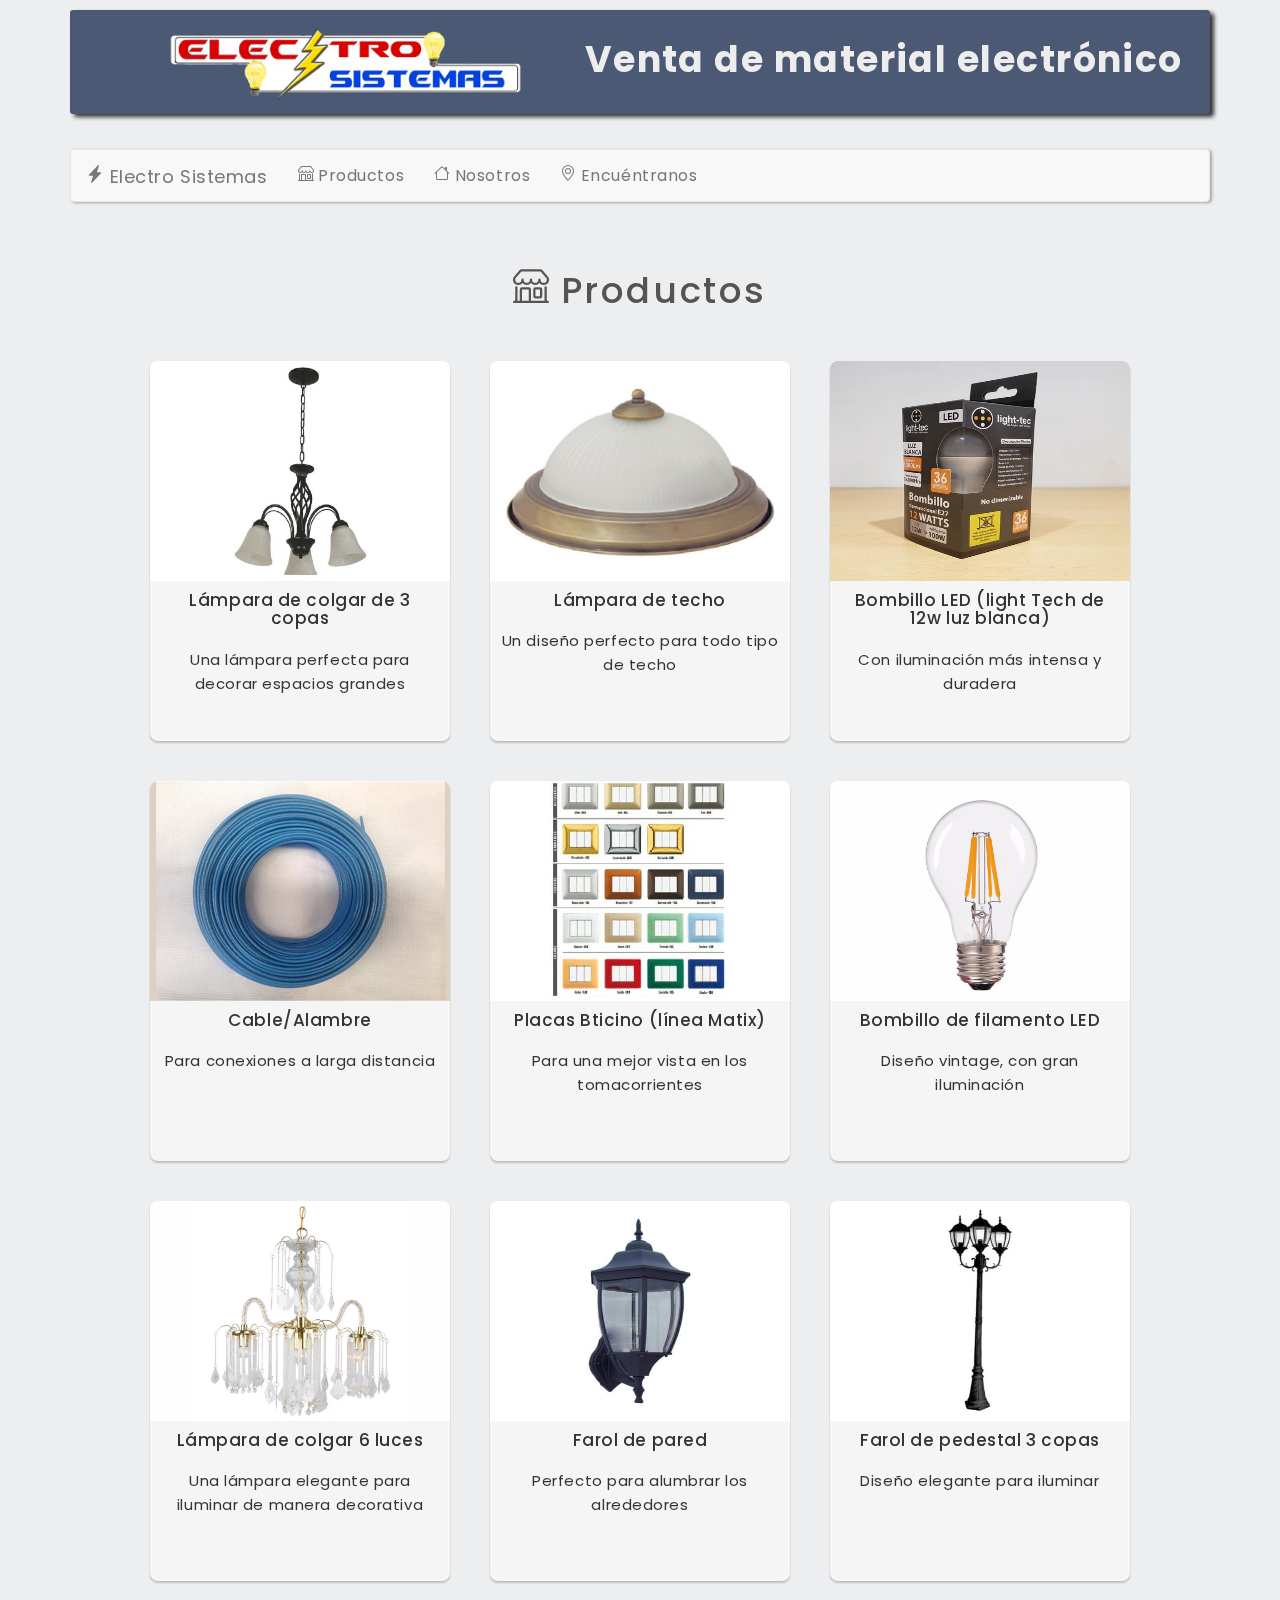
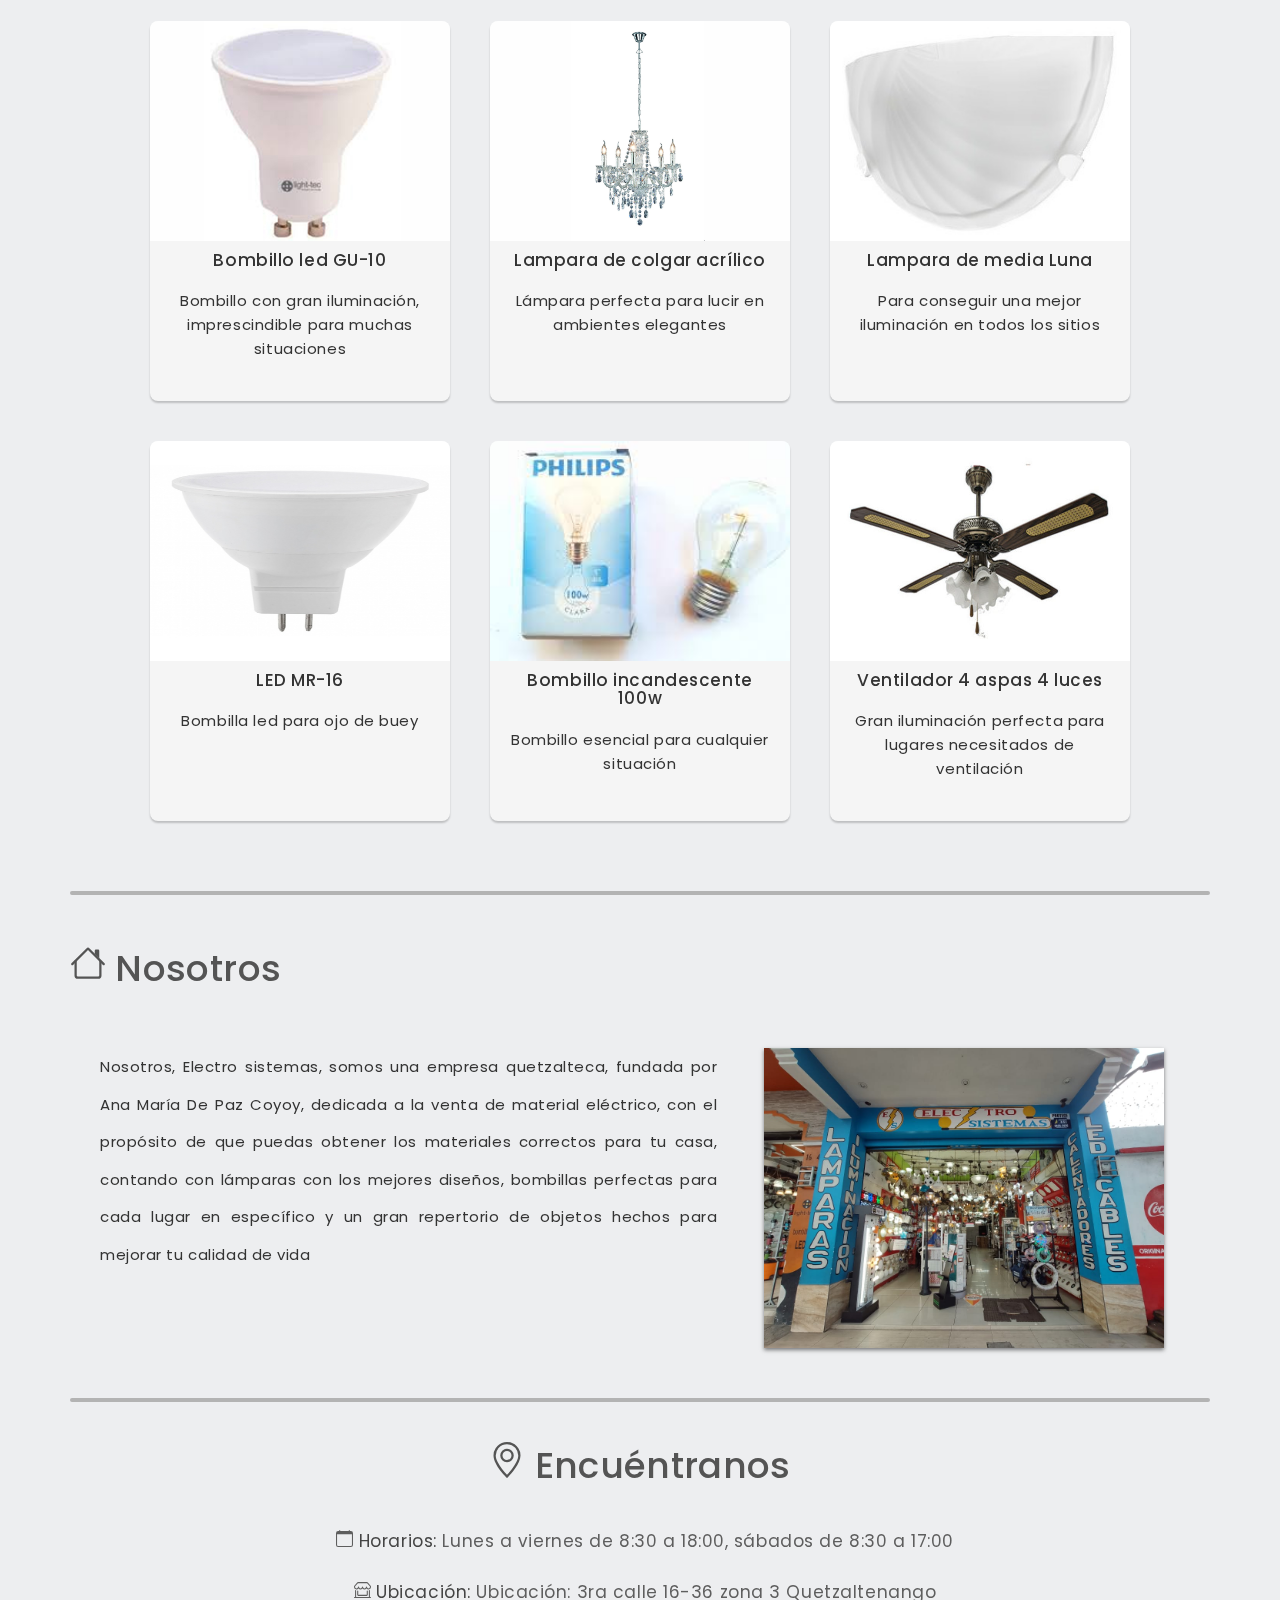
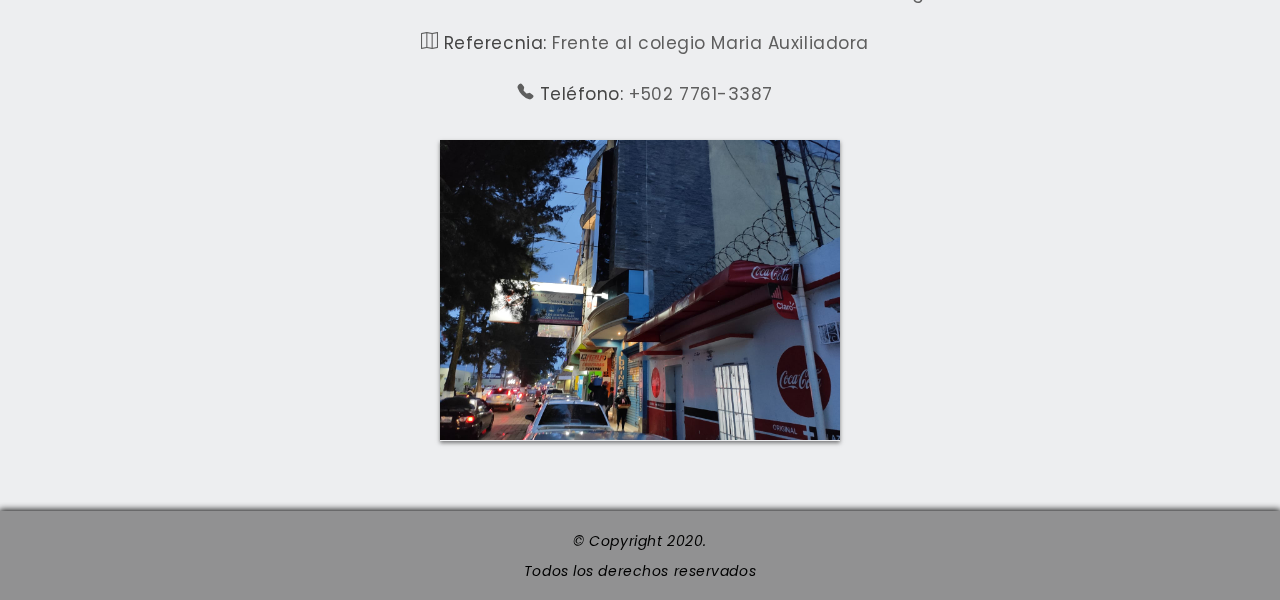
<file: index.html>
<!DOCTYPE html>
<html lang="en">
<head>
	<meta charset="UTF-8">
	<meta name="viewport" content="width=device-width, initial-scale=1.0">
	<title>Electro sistemas</title>
	<link rel="icon" href="img/r.png" sizes="16x16" type="image/png" class="title">
	<link rel="stylesheet" href="https://maxcdn.bootstrapcdn.com/bootstrap/3.3.7/css/bootstrap.min.css" integrity="sha384-BVYiiSIFeK1dGmJRAkycuHAHRg32OmUcww7on3RYdg4Va+PmSTsz/K68vbdEjh4u" crossorigin="anonymous">
	<link rel="stylesheet" href="css/styles.css">
	<link href="https://fonts.googleapis.com/css2?family=Poppins:wght@200;300;400;500;700&display=swap" rel="stylesheet">
	<link rel="stylesheet" href="https://use.fontawesome.com/releases/v5.4.1/css/all.css">
</head>
<body>
	<div class="container">
		<header class="header content">
			<div class="row align-items-center">
				<div class="col-lg-4 col-lg-offset-1 col-md-5 col-md-offset-1 col-sm-5 col-sm-offset-1 col-xs-10 col-xs-offset-1">
					<img src="img/logo.png" class="img-responsive mx-auto d-block">
				</div>
				<div class="col-lg-7 col-md-5 col-sm-5 mx-auto text-center">
					<h1>Venta de material electrónico</h1>
				</div>
			</div>
		</header>

		<nav class="navbar navbar-default" id="headElec">
			<div class="container-fluid">
				<div class="navbar-header">
					<button type="button" class="navbar-toggle collapsed" data-toggle="collapse" data-target="#navbar-1">
						<span class="sr-only">Menu</span>
						<span class="icon-bar"></span>
						<span class="icon-bar"></span>
						<span class="icon-bar"></span>
					</button>
					<a href="home.html" class="navbar-brand">
						<svg width="1em" height="1em" viewBox="0 0 16 16" class="bi bi-lightning-fill" fill="currentColor" xmlns="http://www.w3.org/2000/svg">
							<path fill-rule="evenodd" d="M11.251.068a.5.5 0 0 1 .227.58L9.677 6.5H13a.5.5 0 0 1 .364.843l-8 8.5a.5.5 0 0 1-.842-.49L6.323 9.5H3a.5.5 0 0 1-.364-.843l8-8.5a.5.5 0 0 1 .615-.09z"/>
						</svg>
						Electro Sistemas
					</a>
				</div>
				<div class="collapse navbar-collapse" id="navbar-1">
					<ul class="nav navbar-nav">
						<li id="liProductos" class=""><a href="#productos"><svg width="1em" height="1em" viewBox="0 0 16 16" class="bi bi-shop" fill="currentColor" xmlns="http://www.w3.org/2000/svg">
							<path fill-rule="evenodd" d="M2.97 1.35A1 1 0 0 1 3.73 1h8.54a1 1 0 0 1 .76.35l2.609 3.044A1.5 1.5 0 0 1 16 5.37v.255a2.375 2.375 0 0 1-4.25 1.458A2.371 2.371 0 0 1 9.875 8 2.37 2.37 0 0 1 8 7.083 2.37 2.37 0 0 1 6.125 8a2.37 2.37 0 0 1-1.875-.917A2.375 2.375 0 0 1 0 5.625V5.37a1.5 1.5 0 0 1 .361-.976l2.61-3.045zm1.78 4.275a1.375 1.375 0 0 0 2.75 0 .5.5 0 0 1 1 0 1.375 1.375 0 0 0 2.75 0 .5.5 0 0 1 1 0 1.375 1.375 0 1 0 2.75 0V5.37a.5.5 0 0 0-.12-.325L12.27 2H3.73L1.12 5.045A.5.5 0 0 0 1 5.37v.255a1.375 1.375 0 0 0 2.75 0 .5.5 0 0 1 1 0zM1.5 8.5A.5.5 0 0 1 2 9v6h1v-5a1 1 0 0 1 1-1h3a1 1 0 0 1 1 1v5h6V9a.5.5 0 0 1 1 0v6h.5a.5.5 0 0 1 0 1H.5a.5.5 0 0 1 0-1H1V9a.5.5 0 0 1 .5-.5zM4 15h3v-5H4v5zm5-5a1 1 0 0 1 1-1h2a1 1 0 0 1 1 1v3a1 1 0 0 1-1 1h-2a1 1 0 0 1-1-1v-3zm3 0h-2v3h2v-3z"/>
						</svg>  Productos</a></li>
						<!-- class="active" --><li id="liNosotros"><a href="#nosotros"><svg width="1em" height="1em" viewBox="0 0 16 16" class="bi bi-house" fill="currentColor" xmlns="http://www.w3.org/2000/svg">
							<path fill-rule="evenodd" d="M2 13.5V7h1v6.5a.5.5 0 0 0 .5.5h9a.5.5 0 0 0 .5-.5V7h1v6.5a1.5 1.5 0 0 1-1.5 1.5h-9A1.5 1.5 0 0 1 2 13.5zm11-11V6l-2-2V2.5a.5.5 0 0 1 .5-.5h1a.5.5 0 0 1 .5.5z"/>
							<path fill-rule="evenodd" d="M7.293 1.5a1 1 0 0 1 1.414 0l6.647 6.646a.5.5 0 0 1-.708.708L8 2.207 1.354 8.854a.5.5 0 1 1-.708-.708L7.293 1.5z"/>
						</svg>  Nosotros</a></li>
						<li id="liEncuentranos"><a href="#encuentranos"><svg width="1em" height="1em" viewBox="0 0 16 16" class="bi bi-geo-alt" fill="currentColor" xmlns="http://www.w3.org/2000/svg">
							<path fill-rule="evenodd" d="M12.166 8.94C12.696 7.867 13 6.862 13 6A5 5 0 0 0 3 6c0 .862.305 1.867.834 2.94.524 1.062 1.234 2.12 1.96 3.07A31.481 31.481 0 0 0 8 14.58l.208-.22a31.493 31.493 0 0 0 1.998-2.35c.726-.95 1.436-2.008 1.96-3.07zM8 16s6-5.686 6-10A6 6 0 0 0 2 6c0 4.314 6 10 6 10z"/>
							<path fill-rule="evenodd" d="M8 8a2 2 0 1 0 0-4 2 2 0 0 0 0 4zm0 1a3 3 0 1 0 0-6 3 3 0 0 0 0 6z"/>
						</svg>  Encuéntranos</a></li>
					</ul>
				</div>
			</div>
		</nav>

		<main>
			<h2 clas="h2Productos"  id="productos"><svg width="1em" height="1em" viewBox="0 0 16 16" class="bi bi-shop" fill="currentColor" xmlns="http://www.w3.org/2000/svg">
				<path fill-rule="evenodd" d="M2.97 1.35A1 1 0 0 1 3.73 1h8.54a1 1 0 0 1 .76.35l2.609 3.044A1.5 1.5 0 0 1 16 5.37v.255a2.375 2.375 0 0 1-4.25 1.458A2.371 2.371 0 0 1 9.875 8 2.37 2.37 0 0 1 8 7.083 2.37 2.37 0 0 1 6.125 8a2.37 2.37 0 0 1-1.875-.917A2.375 2.375 0 0 1 0 5.625V5.37a1.5 1.5 0 0 1 .361-.976l2.61-3.045zm1.78 4.275a1.375 1.375 0 0 0 2.75 0 .5.5 0 0 1 1 0 1.375 1.375 0 0 0 2.75 0 .5.5 0 0 1 1 0 1.375 1.375 0 1 0 2.75 0V5.37a.5.5 0 0 0-.12-.325L12.27 2H3.73L1.12 5.045A.5.5 0 0 0 1 5.37v.255a1.375 1.375 0 0 0 2.75 0 .5.5 0 0 1 1 0zM1.5 8.5A.5.5 0 0 1 2 9v6h1v-5a1 1 0 0 1 1-1h3a1 1 0 0 1 1 1v5h6V9a.5.5 0 0 1 1 0v6h.5a.5.5 0 0 1 0 1H.5a.5.5 0 0 1 0-1H1V9a.5.5 0 0 1 .5-.5zM4 15h3v-5H4v5zm5-5a1 1 0 0 1 1-1h2a1 1 0 0 1 1 1v3a1 1 0 0 1-1 1h-2a1 1 0 0 1-1-1v-3zm3 0h-2v3h2v-3z"/>
			</svg> Productos</h2>
			<div class="container-fluid productos" id="tarjetas">
				<div class="card">
					<img src="img/prod1.jpeg" alt="">
					<h4>Lámpara de colgar de 3 copas</h4>
					<p>Una lámpara perfecta para decorar espacios grandes</p>
				</div>
				<div class="card">
					<img src="img/prod2.jpeg" alt="">
					<h4>Lámpara de techo</h4>
					<p>Un diseño perfecto para todo tipo de techo</p>
				</div>
				<div class="card">
					<img src="img/prod3.jpeg" alt="">
					<h4>Bombillo LED (light Tech de 12w luz blanca)</h4>
					<p>Con iluminación más intensa y duradera</p>
				</div>
				<div class="card">
					<img src="img/prod4.jpeg" alt="">
					<h4>Cable/Alambre</h4>
					<p>Para conexiones a larga distancia</p>
				</div>
				<div class="card">
					<img src="img/prod5.jpeg" alt="">
					<h4>Placas Bticino (línea Matix)</h4>
					<p>Para una mejor vista en los tomacorrientes</p>
				</div>
				<div class="card">
					<img src="img/prod6.jpeg" alt="">
					<h4>Bombillo de filamento LED</h4>
					<p>Diseño vintage, con gran iluminación</p>
				</div>
				<div class="card">
					<img src="img/prod7.jpeg" alt="">
					<h4>Lámpara de colgar 6 luces</h4>
					<p>Una lámpara elegante para iluminar de manera decorativa</p>
				</div>
				<div class="card">
					<img src="img/prod8.jpeg" alt="">
					<h4>Farol de pared</h4>
					<p>Perfecto para alumbrar los alrededores</p>
				</div>
				<div class="card">
					<img src="img/prod9.jpeg" alt="">
					<h4>Farol de pedestal 3 copas</h4>
					<p>Diseño elegante para iluminar</p>
				</div>
				<div class="card">
					<img src="img/prod10.jpeg" alt="">
					<h4>Bombillo led GU-10</h4>
					<p>Bombillo con gran iluminación, imprescindible para muchas situaciones</p>
				</div>
				<div class="card">
					<img src="img/prod11.jpeg" alt="">
					<h4>Lampara de colgar acrílico</h4>
					<p>Lámpara perfecta para lucir en ambientes elegantes</p>
				</div>
				<div class="card">
					<img src="img/prod12.jpeg" alt="">
					<h4>Lampara de media Luna</h4>
					<p>Para conseguir una mejor iluminación en todos los sitios</p>
				</div>
				<div class="card">
					<img src="img/prod13.jpeg" alt="">
					<h4>LED MR-16</h4>
					<p>Bombilla led para ojo de buey</p>
				</div>
				<div class="card">
					<img src="img/prod14.jpeg" alt="">
					<h4>Bombillo incandescente 100w</h4>
					<p>Bombillo esencial para cualquier situación</p>
				</div>
				<div class="card">
					<img src="img/prod15.jpeg" alt="">
					<h4>Ventilador 4 aspas 4 luces</h4>
					<p>Gran iluminación perfecta para lugares necesitados de ventilación</p>
				</div>
			</div>
			<div class="borde">
			</div>
		</main>

		<article class="nosostros">
			<div class="row">
				<div class="col-md-12 col-xs-10">
					<h2 class="h1Nosotros"  id="nosotros"><svg width="1em" height="1em" viewBox="0 0 16 16" class="bi bi-house" fill="currentColor" xmlns="http://www.w3.org/2000/svg">
						<path fill-rule="evenodd" d="M2 13.5V7h1v6.5a.5.5 0 0 0 .5.5h9a.5.5 0 0 0 .5-.5V7h1v6.5a1.5 1.5 0 0 1-1.5 1.5h-9A1.5 1.5 0 0 1 2 13.5zm11-11V6l-2-2V2.5a.5.5 0 0 1 .5-.5h1a.5.5 0 0 1 .5.5z"/>
						<path fill-rule="evenodd" d="M7.293 1.5a1 1 0 0 1 1.414 0l6.647 6.646a.5.5 0 0 1-.708.708L8 2.207 1.354 8.854a.5.5 0 1 1-.708-.708L7.293 1.5z"/>
					</svg> Nosotros</h2>
				</div>
			</div>
			<div class="row contenidoProductos">
				<div class="col-md-7 text-justify">
					<p>Nosotros, Electro sistemas, somos una empresa quetzalteca, fundada por Ana María De Paz Coyoy, dedicada a la venta de material eléctrico, con el propósito de que puedas obtener los materiales correctos para tu casa, contando con lámparas con los mejores diseños, bombillas perfectas para cada lugar en específico y un gran repertorio de objetos hechos para mejorar tu calidad de vida</p>
				</div>
				<div class="col-md-5 col-md-offset-0">
					<div class="image-slider">	
						<div class="slider">
							<figure>
								<img src="img/nos1.jpeg" alt="" >
								<img src="img/nos2.jpeg" alt="" >
								<img src="img/nos3.jpeg" alt="" >
								<img src="img/nos1.jpeg" alt="" >
							</figure>
						</div>
					</div>
				</div>
			</div>
			<div class="borde">
			</div>
		</article>

		<article class="encuentranos">
			<div class="row">
				<div class="col-md-12">
					<h2 class="h2encuentranos"  id="encuentranos"><svg width="1em" height="1em" viewBox="0 0 16 16" class="bi bi-geo-alt" fill="currentColor" xmlns="http://www.w3.org/2000/svg">
						<path fill-rule="evenodd" d="M12.166 8.94C12.696 7.867 13 6.862 13 6A5 5 0 0 0 3 6c0 .862.305 1.867.834 2.94.524 1.062 1.234 2.12 1.96 3.07A31.481 31.481 0 0 0 8 14.58l.208-.22a31.493 31.493 0 0 0 1.998-2.35c.726-.95 1.436-2.008 1.96-3.07zM8 16s6-5.686 6-10A6 6 0 0 0 2 6c0 4.314 6 10 6 10z"/>
						<path fill-rule="evenodd" d="M8 8a2 2 0 1 0 0-4 2 2 0 0 0 0 4zm0 1a3 3 0 1 0 0-6 3 3 0 0 0 0 6z"/>
					</svg> Encuéntranos</h2>
				</div>
			</div>
			<div class="row">	
				<div class="">
					<ul clasS="leftList">
						<li><svg width="1em" height="1em" viewBox="0 0 16 16" class="bi bi-calendar" fill="currentColor" xmlns="http://www.w3.org/2000/svg">
							<path fill-rule="evenodd" d="M3.5 0a.5.5 0 0 1 .5.5V1h8V.5a.5.5 0 0 1 1 0V1h1a2 2 0 0 1 2 2v11a2 2 0 0 1-2 2H2a2 2 0 0 1-2-2V3a2 2 0 0 1 2-2h1V.5a.5.5 0 0 1 .5-.5zM1 4v10a1 1 0 0 0 1 1h12a1 1 0 0 0 1-1V4H1z"/>
						</svg>  <a>Horarios:	</a>Lunes a viernes de 8:30 a 18:00, sábados de 8:30 a 17:00</li>
						<li><svg width="1em" height="1em" viewBox="0 0 16 16" class="bi bi-shop-window" fill="currentColor" xmlns="http://www.w3.org/2000/svg">
							<path fill-rule="evenodd" d="M2.97 1.35A1 1 0 0 1 3.73 1h8.54a1 1 0 0 1 .76.35l2.609 3.044A1.5 1.5 0 0 1 16 5.37v.255a2.375 2.375 0 0 1-4.25 1.458A2.371 2.371 0 0 1 9.875 8 2.37 2.37 0 0 1 8 7.083 2.37 2.37 0 0 1 6.125 8a2.37 2.37 0 0 1-1.875-.917A2.375 2.375 0 0 1 0 5.625V5.37a1.5 1.5 0 0 1 .361-.976l2.61-3.045zm1.78 4.275a1.375 1.375 0 0 0 2.75 0 .5.5 0 0 1 1 0 1.375 1.375 0 0 0 2.75 0 .5.5 0 0 1 1 0 1.375 1.375 0 1 0 2.75 0V5.37a.5.5 0 0 0-.12-.325L12.27 2H3.73L1.12 5.045A.5.5 0 0 0 1 5.37v.255a1.375 1.375 0 0 0 2.75 0 .5.5 0 0 1 1 0zM1.5 8.5A.5.5 0 0 1 2 9v6h12V9a.5.5 0 0 1 1 0v6h.5a.5.5 0 0 1 0 1H.5a.5.5 0 0 1 0-1H1V9a.5.5 0 0 1 .5-.5zm2 .5a.5.5 0 0 1 .5.5V13h8V9.5a.5.5 0 0 1 1 0V13a1 1 0 0 1-1 1H4a1 1 0 0 1-1-1V9.5a.5.5 0 0 1 .5-.5z"/>
						</svg>  <a>Ubicación:	</a>Ubicación: 3ra calle 16-36 zona 3 Quetzaltenango</li>
						<li><svg width="1em" height="1em" viewBox="0 0 16 16" class="bi bi-map" fill="currentColor" xmlns="http://www.w3.org/2000/svg">
							<path fill-rule="evenodd" d="M15.817.113A.5.5 0 0 1 16 .5v14a.5.5 0 0 1-.402.49l-5 1a.502.502 0 0 1-.196 0L5.5 15.01l-4.902.98A.5.5 0 0 1 0 15.5v-14a.5.5 0 0 1 .402-.49l5-1a.5.5 0 0 1 .196 0L10.5.99l4.902-.98a.5.5 0 0 1 .415.103zM10 1.91l-4-.8v12.98l4 .8V1.91zm1 12.98l4-.8V1.11l-4 .8v12.98zm-6-.8V1.11l-4 .8v12.98l4-.8z"/>
						</svg>  <a>Referecnia:	</a>Frente al colegio Maria Auxiliadora</li>
						<li><svg width="1em" height="1em" viewBox="0 0 16 16" class="bi bi-telephone-fill" fill="currentColor" xmlns="http://www.w3.org/2000/svg">
							<path fill-rule="evenodd" d="M2.267.98a1.636 1.636 0 0 1 2.448.152l1.681 2.162c.309.396.418.913.296 1.4l-.513 2.053a.636.636 0 0 0 .167.604L8.65 9.654a.636.636 0 0 0 .604.167l2.052-.513a1.636 1.636 0 0 1 1.401.296l2.162 1.681c.777.604.849 1.753.153 2.448l-.97.97c-.693.693-1.73.998-2.697.658a17.47 17.47 0 0 1-6.571-4.144A17.47 17.47 0 0 1 .639 4.646c-.34-.967-.035-2.004.658-2.698l.97-.969z"/>
						</svg><a>  Teléfono:	</a>+502 7761-3387</li>
					</ul>
				</div>
			</div>
			<div class="image-slider">	
				<div class="slider2">
					<figure>
						<img src="img/ubi1.jpeg" alt="">
						<img src="img/ubi2.jpeg" alt="">
						<img src="img/ubi3.jpeg" alt="">
						<img src="img/ubi4.png" alt="">
						<img src="img/ubi1.jpeg" alt="">
					</figure>
				</div>
			</div>
		</article>

	</div>
	<div class="go-top-container">
		<div class="go-top-button">
			<i class="fas fa-chevron-up"></i>
		</div>
	</div>
	<footer class="container-fluid">
		<div class="row">
			<div class="col-md-12">
				<p><i>© Copyright 2020.</i></p>
				<p><i>Todos los derechos reservados</i></p>
			</div>
		</div>
	</footer>
	<script src="https://ajax.googleapis.com/ajax/libs/jquery/3.5.1/jquery.min.js"></script>
	<script src="https://maxcdn.bootstrapcdn.com/bootstrap/3.3.7/js/bootstrap.min.js" integrity="sha384-Tc5IQib027qvyjSMfHjOMaLkfuWVxZxUPnCJA7l2mCWNIpG9mGCD8wGNIcPD7Txa" crossorigin="anonymous"></script>
	<script type="text/javascript" src="js/script.js"></script>
</body>
</html>
</file>
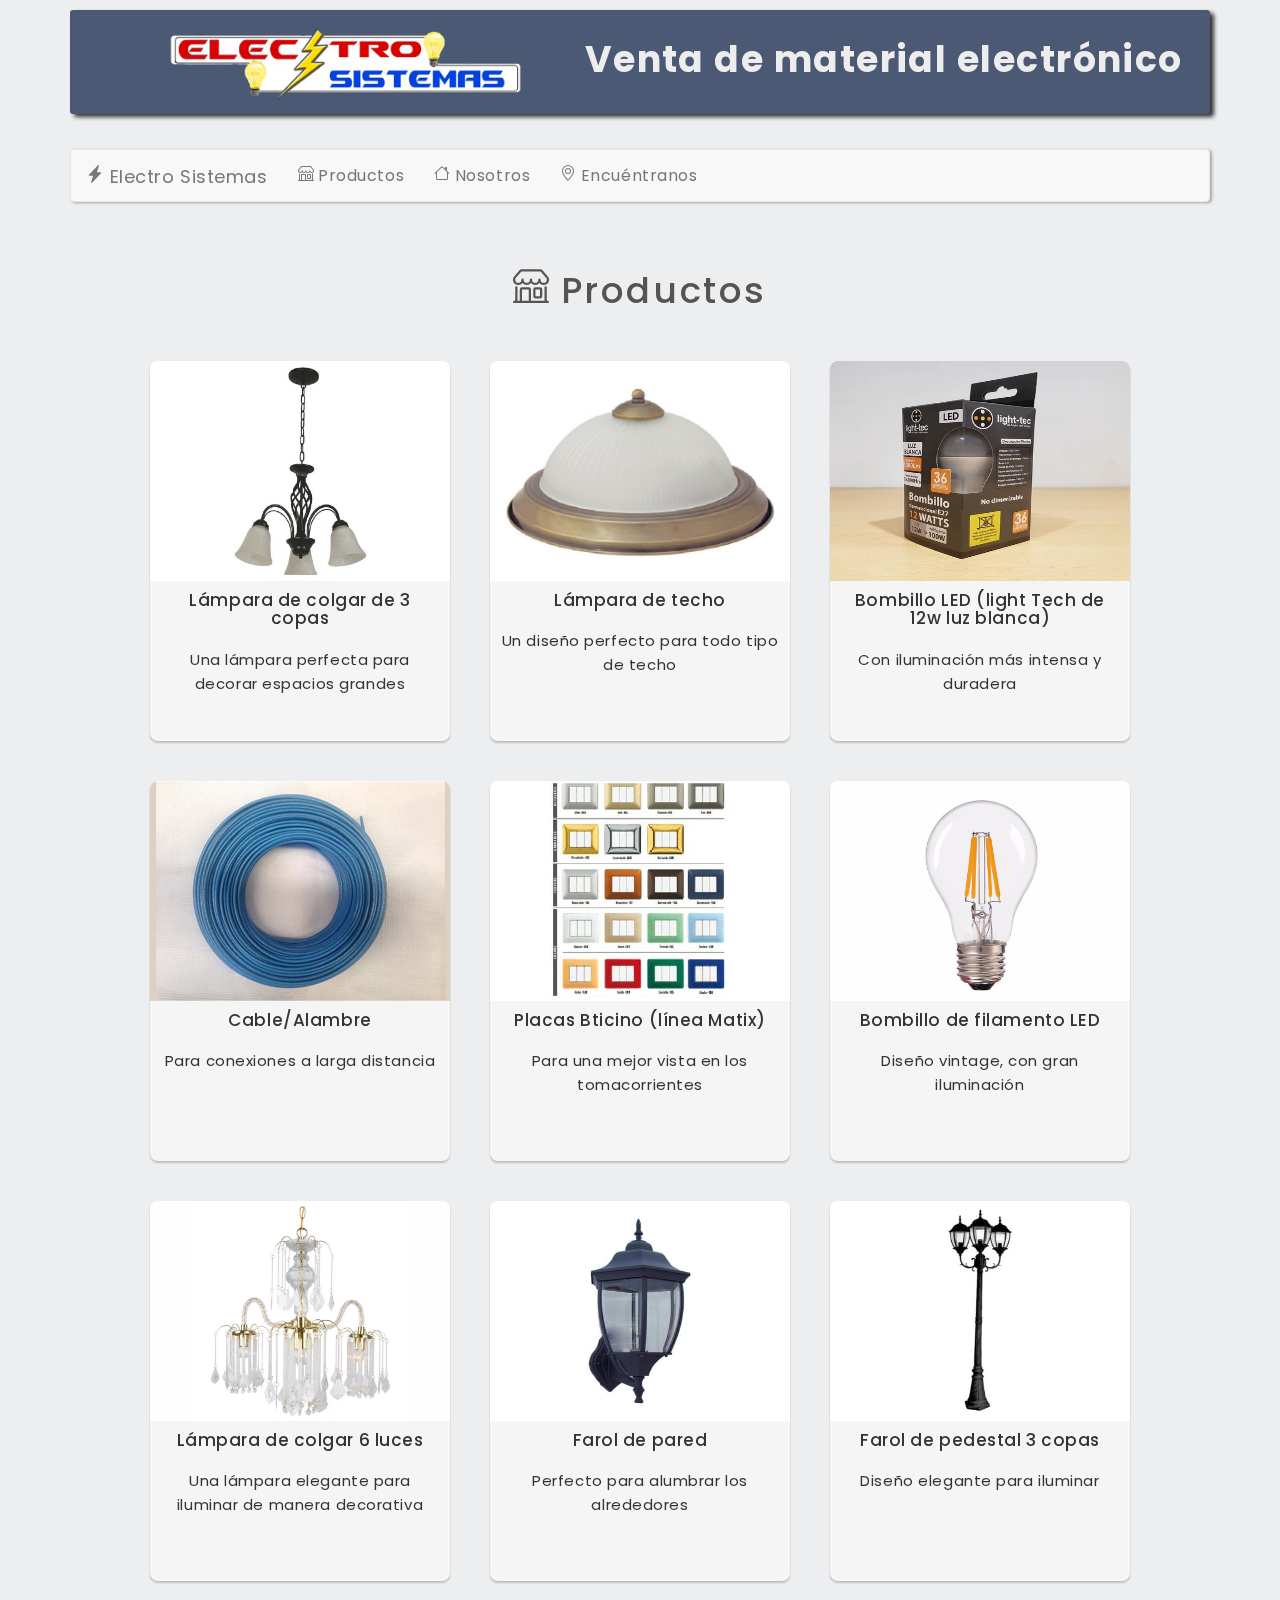
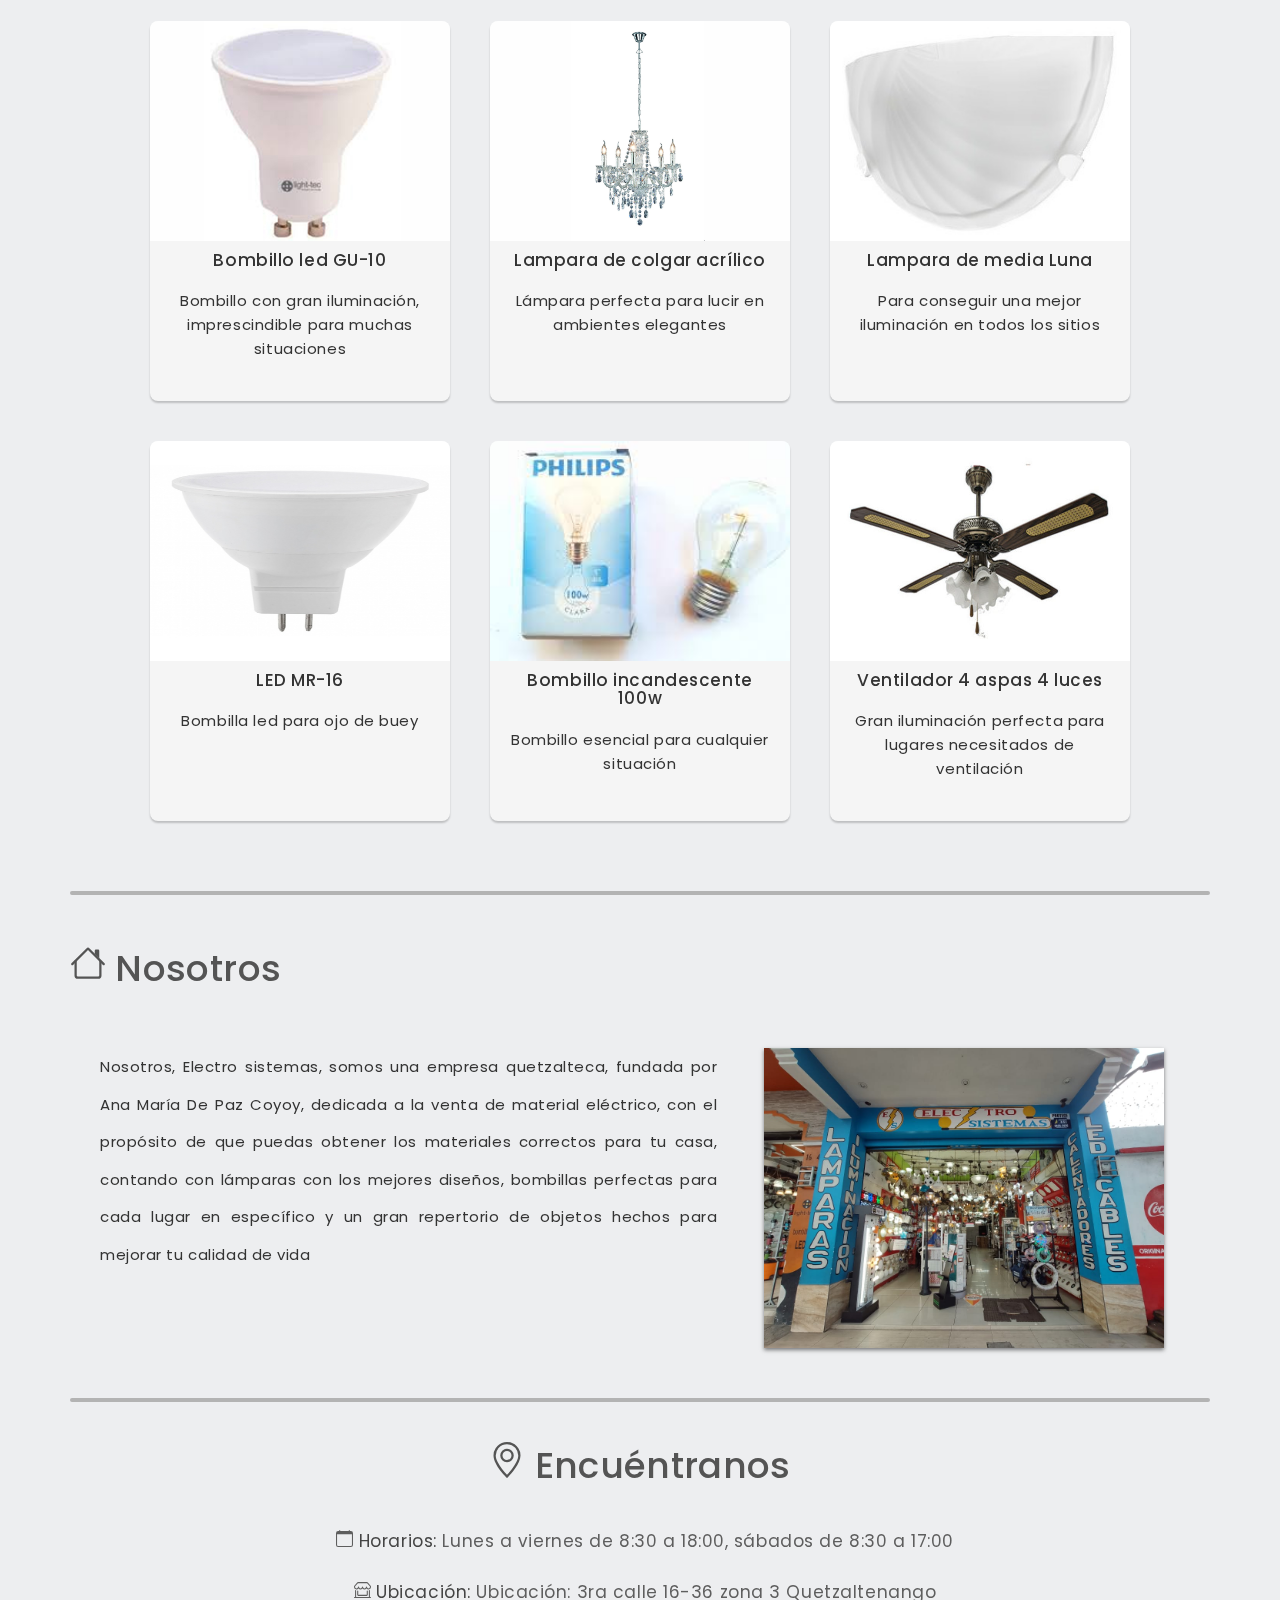
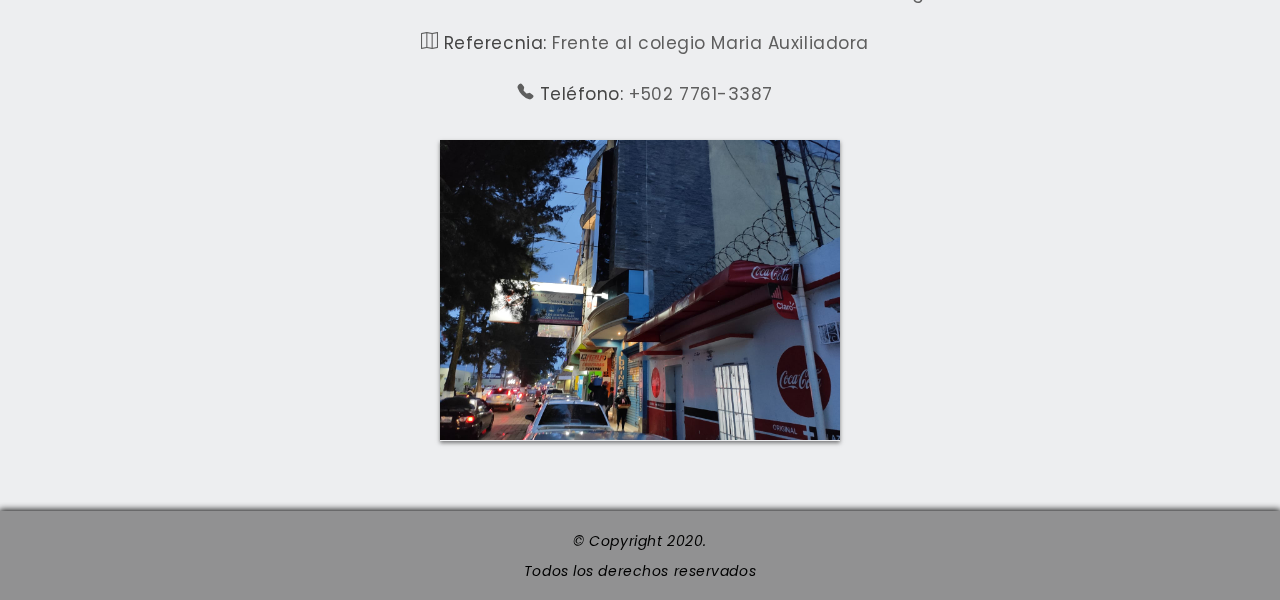
<file: home.html>
<!DOCTYPE html>
<html lang="en">
<head>
	<meta charset="UTF-8">
	<meta name="viewport" content="width=device-width, initial-scale=1.0">
	<title>Electro sistemas</title>
	<link rel="icon" href="img/r.png" sizes="16x16" type="image/png" class="title">
	<link rel="stylesheet" href="https://maxcdn.bootstrapcdn.com/bootstrap/3.3.7/css/bootstrap.min.css" integrity="sha384-BVYiiSIFeK1dGmJRAkycuHAHRg32OmUcww7on3RYdg4Va+PmSTsz/K68vbdEjh4u" crossorigin="anonymous">
	<link rel="stylesheet" href="css/styles.css">
	<link href="https://fonts.googleapis.com/css2?family=Poppins:wght@200;300;400;500;700&display=swap" rel="stylesheet">
	<link rel="stylesheet" href="https://use.fontawesome.com/releases/v5.4.1/css/all.css">
</head>
<body>
	<div class="container">
		<header class="header content">
			<div class="row align-items-center">
				<div class="col-lg-4 col-lg-offset-1 col-md-5 col-md-offset-1 col-sm-5 col-sm-offset-1 col-xs-10 col-xs-offset-1">
					<img src="img/logo.png" class="img-responsive mx-auto d-block">
				</div>
				<div class="col-lg-7 col-md-5 col-sm-5 mx-auto text-center">
					<h1>Venta de material electrónico</h1>
				</div>
			</div>
		</header>

		<nav class="navbar navbar-default" id="headElec">
			<div class="container-fluid">
				<div class="navbar-header">
					<button type="button" class="navbar-toggle collapsed" data-toggle="collapse" data-target="#navbar-1">
						<span class="sr-only">Menu</span>
						<span class="icon-bar"></span>
						<span class="icon-bar"></span>
						<span class="icon-bar"></span>
					</button>
					<a href="home.html" class="navbar-brand">
						<svg width="1em" height="1em" viewBox="0 0 16 16" class="bi bi-lightning-fill" fill="currentColor" xmlns="http://www.w3.org/2000/svg">
							<path fill-rule="evenodd" d="M11.251.068a.5.5 0 0 1 .227.58L9.677 6.5H13a.5.5 0 0 1 .364.843l-8 8.5a.5.5 0 0 1-.842-.49L6.323 9.5H3a.5.5 0 0 1-.364-.843l8-8.5a.5.5 0 0 1 .615-.09z"/>
						</svg>
						Electro Sistemas
					</a>
				</div>
				<div class="collapse navbar-collapse" id="navbar-1">
					<ul class="nav navbar-nav">
						<li id="liProductos" class=""><a href="#productos"><svg width="1em" height="1em" viewBox="0 0 16 16" class="bi bi-shop" fill="currentColor" xmlns="http://www.w3.org/2000/svg">
							<path fill-rule="evenodd" d="M2.97 1.35A1 1 0 0 1 3.73 1h8.54a1 1 0 0 1 .76.35l2.609 3.044A1.5 1.5 0 0 1 16 5.37v.255a2.375 2.375 0 0 1-4.25 1.458A2.371 2.371 0 0 1 9.875 8 2.37 2.37 0 0 1 8 7.083 2.37 2.37 0 0 1 6.125 8a2.37 2.37 0 0 1-1.875-.917A2.375 2.375 0 0 1 0 5.625V5.37a1.5 1.5 0 0 1 .361-.976l2.61-3.045zm1.78 4.275a1.375 1.375 0 0 0 2.75 0 .5.5 0 0 1 1 0 1.375 1.375 0 0 0 2.75 0 .5.5 0 0 1 1 0 1.375 1.375 0 1 0 2.75 0V5.37a.5.5 0 0 0-.12-.325L12.27 2H3.73L1.12 5.045A.5.5 0 0 0 1 5.37v.255a1.375 1.375 0 0 0 2.75 0 .5.5 0 0 1 1 0zM1.5 8.5A.5.5 0 0 1 2 9v6h1v-5a1 1 0 0 1 1-1h3a1 1 0 0 1 1 1v5h6V9a.5.5 0 0 1 1 0v6h.5a.5.5 0 0 1 0 1H.5a.5.5 0 0 1 0-1H1V9a.5.5 0 0 1 .5-.5zM4 15h3v-5H4v5zm5-5a1 1 0 0 1 1-1h2a1 1 0 0 1 1 1v3a1 1 0 0 1-1 1h-2a1 1 0 0 1-1-1v-3zm3 0h-2v3h2v-3z"/>
						</svg>  Productos</a></li>
						<!-- class="active" --><li id="liNosotros"><a href="#nosotros"><svg width="1em" height="1em" viewBox="0 0 16 16" class="bi bi-house" fill="currentColor" xmlns="http://www.w3.org/2000/svg">
							<path fill-rule="evenodd" d="M2 13.5V7h1v6.5a.5.5 0 0 0 .5.5h9a.5.5 0 0 0 .5-.5V7h1v6.5a1.5 1.5 0 0 1-1.5 1.5h-9A1.5 1.5 0 0 1 2 13.5zm11-11V6l-2-2V2.5a.5.5 0 0 1 .5-.5h1a.5.5 0 0 1 .5.5z"/>
							<path fill-rule="evenodd" d="M7.293 1.5a1 1 0 0 1 1.414 0l6.647 6.646a.5.5 0 0 1-.708.708L8 2.207 1.354 8.854a.5.5 0 1 1-.708-.708L7.293 1.5z"/>
						</svg>  Nosotros</a></li>
						<li id="liEncuentranos"><a href="#encuentranos"><svg width="1em" height="1em" viewBox="0 0 16 16" class="bi bi-geo-alt" fill="currentColor" xmlns="http://www.w3.org/2000/svg">
							<path fill-rule="evenodd" d="M12.166 8.94C12.696 7.867 13 6.862 13 6A5 5 0 0 0 3 6c0 .862.305 1.867.834 2.94.524 1.062 1.234 2.12 1.96 3.07A31.481 31.481 0 0 0 8 14.58l.208-.22a31.493 31.493 0 0 0 1.998-2.35c.726-.95 1.436-2.008 1.96-3.07zM8 16s6-5.686 6-10A6 6 0 0 0 2 6c0 4.314 6 10 6 10z"/>
							<path fill-rule="evenodd" d="M8 8a2 2 0 1 0 0-4 2 2 0 0 0 0 4zm0 1a3 3 0 1 0 0-6 3 3 0 0 0 0 6z"/>
						</svg>  Encuéntranos</a></li>
					</ul>
				</div>
			</div>
		</nav>

		<main>
			<h2 clas="h2Productos"  id="productos"><svg width="1em" height="1em" viewBox="0 0 16 16" class="bi bi-shop" fill="currentColor" xmlns="http://www.w3.org/2000/svg">
				<path fill-rule="evenodd" d="M2.97 1.35A1 1 0 0 1 3.73 1h8.54a1 1 0 0 1 .76.35l2.609 3.044A1.5 1.5 0 0 1 16 5.37v.255a2.375 2.375 0 0 1-4.25 1.458A2.371 2.371 0 0 1 9.875 8 2.37 2.37 0 0 1 8 7.083 2.37 2.37 0 0 1 6.125 8a2.37 2.37 0 0 1-1.875-.917A2.375 2.375 0 0 1 0 5.625V5.37a1.5 1.5 0 0 1 .361-.976l2.61-3.045zm1.78 4.275a1.375 1.375 0 0 0 2.75 0 .5.5 0 0 1 1 0 1.375 1.375 0 0 0 2.75 0 .5.5 0 0 1 1 0 1.375 1.375 0 1 0 2.75 0V5.37a.5.5 0 0 0-.12-.325L12.27 2H3.73L1.12 5.045A.5.5 0 0 0 1 5.37v.255a1.375 1.375 0 0 0 2.75 0 .5.5 0 0 1 1 0zM1.5 8.5A.5.5 0 0 1 2 9v6h1v-5a1 1 0 0 1 1-1h3a1 1 0 0 1 1 1v5h6V9a.5.5 0 0 1 1 0v6h.5a.5.5 0 0 1 0 1H.5a.5.5 0 0 1 0-1H1V9a.5.5 0 0 1 .5-.5zM4 15h3v-5H4v5zm5-5a1 1 0 0 1 1-1h2a1 1 0 0 1 1 1v3a1 1 0 0 1-1 1h-2a1 1 0 0 1-1-1v-3zm3 0h-2v3h2v-3z"/>
			</svg> Productos</h2>
			<div class="container-fluid productos" id="tarjetas">
				<div class="card">
					<img src="img/prod1.jpeg" alt="">
					<h4>Lámpara de colgar de 3 copas</h4>
					<p>Una lámpara perfecta para decorar espacios grandes</p>
				</div>
				<div class="card">
					<img src="img/prod2.jpeg" alt="">
					<h4>Lámpara de techo</h4>
					<p>Un diseño perfecto para todo tipo de techo</p>
				</div>
				<div class="card">
					<img src="img/prod3.jpeg" alt="">
					<h4>Bombillo LED (light Tech de 12w luz blanca)</h4>
					<p>Con iluminación más intensa y duradera</p>
				</div>
				<div class="card">
					<img src="img/prod4.jpeg" alt="">
					<h4>Cable/Alambre</h4>
					<p>Para conexiones a larga distancia</p>
				</div>
				<div class="card">
					<img src="img/prod5.jpeg" alt="">
					<h4>Placas Bticino (línea Matix)</h4>
					<p>Para una mejor vista en los tomacorrientes</p>
				</div>
				<div class="card">
					<img src="img/prod6.jpeg" alt="">
					<h4>Bombillo de filamento LED</h4>
					<p>Diseño vintage, con gran iluminación</p>
				</div>
				<div class="card">
					<img src="img/prod7.jpeg" alt="">
					<h4>Lámpara de colgar 6 luces</h4>
					<p>Una lámpara elegante para iluminar de manera decorativa</p>
				</div>
				<div class="card">
					<img src="img/prod8.jpeg" alt="">
					<h4>Farol de pared</h4>
					<p>Perfecto para alumbrar los alrededores</p>
				</div>
				<div class="card">
					<img src="img/prod9.jpeg" alt="">
					<h4>Farol de pedestal 3 copas</h4>
					<p>Diseño elegante para iluminar</p>
				</div>
				<div class="card">
					<img src="img/prod10.jpeg" alt="">
					<h4>Bombillo led GU-10</h4>
					<p>Bombillo con gran iluminación, imprescindible para muchas situaciones</p>
				</div>
				<div class="card">
					<img src="img/prod11.jpeg" alt="">
					<h4>Lampara de colgar acrílico</h4>
					<p>Lámpara perfecta para lucir en ambientes elegantes</p>
				</div>
				<div class="card">
					<img src="img/prod12.jpeg" alt="">
					<h4>Lampara de media Luna</h4>
					<p>Para conseguir una mejor iluminación en todos los sitios</p>
				</div>
				<div class="card">
					<img src="img/prod13.jpeg" alt="">
					<h4>LED MR-16</h4>
					<p>Bombilla led para ojo de buey</p>
				</div>
				<div class="card">
					<img src="img/prod14.jpeg" alt="">
					<h4>Bombillo incandescente 100w</h4>
					<p>Bombillo esencial para cualquier situación</p>
				</div>
				<div class="card">
					<img src="img/prod15.jpeg" alt="">
					<h4>Ventilador 4 aspas 4 luces</h4>
					<p>Gran iluminación perfecta para lugares necesitados de ventilación</p>
				</div>
			</div>
			<div class="borde">
			</div>
		</main>

		<article class="nosostros">
			<div class="row">
				<div class="col-md-12 col-xs-10">
					<h2 class="h1Nosotros"  id="nosotros"><svg width="1em" height="1em" viewBox="0 0 16 16" class="bi bi-house" fill="currentColor" xmlns="http://www.w3.org/2000/svg">
						<path fill-rule="evenodd" d="M2 13.5V7h1v6.5a.5.5 0 0 0 .5.5h9a.5.5 0 0 0 .5-.5V7h1v6.5a1.5 1.5 0 0 1-1.5 1.5h-9A1.5 1.5 0 0 1 2 13.5zm11-11V6l-2-2V2.5a.5.5 0 0 1 .5-.5h1a.5.5 0 0 1 .5.5z"/>
						<path fill-rule="evenodd" d="M7.293 1.5a1 1 0 0 1 1.414 0l6.647 6.646a.5.5 0 0 1-.708.708L8 2.207 1.354 8.854a.5.5 0 1 1-.708-.708L7.293 1.5z"/>
					</svg> Nosotros</h2>
				</div>
			</div>
			<div class="row contenidoProductos">
				<div class="col-md-7 text-justify">
					<p>Nosotros, Electro sistemas, somos una empresa quetzalteca, fundada por Ana María De Paz Coyoy, dedicada a la venta de material eléctrico, con el propósito de que puedas obtener los materiales correctos para tu casa, contando con lámparas con los mejores diseños, bombillas perfectas para cada lugar en específico y un gran repertorio de objetos hechos para mejorar tu calidad de vida</p>
				</div>
				<div class="col-md-5 col-md-offset-0">
					<div class="image-slider">	
						<div class="slider">
							<figure>
								<img src="img/nos1.jpeg" alt="" >
								<img src="img/nos2.jpeg" alt="" >
								<img src="img/nos3.jpeg" alt="" >
								<img src="img/nos1.jpeg" alt="" >
							</figure>
						</div>
					</div>
				</div>
			</div>
			<div class="borde">
			</div>
		</article>

		<article class="encuentranos">
			<div class="row">
				<div class="col-md-12">
					<h2 class="h2encuentranos"  id="encuentranos"><svg width="1em" height="1em" viewBox="0 0 16 16" class="bi bi-geo-alt" fill="currentColor" xmlns="http://www.w3.org/2000/svg">
						<path fill-rule="evenodd" d="M12.166 8.94C12.696 7.867 13 6.862 13 6A5 5 0 0 0 3 6c0 .862.305 1.867.834 2.94.524 1.062 1.234 2.12 1.96 3.07A31.481 31.481 0 0 0 8 14.58l.208-.22a31.493 31.493 0 0 0 1.998-2.35c.726-.95 1.436-2.008 1.96-3.07zM8 16s6-5.686 6-10A6 6 0 0 0 2 6c0 4.314 6 10 6 10z"/>
						<path fill-rule="evenodd" d="M8 8a2 2 0 1 0 0-4 2 2 0 0 0 0 4zm0 1a3 3 0 1 0 0-6 3 3 0 0 0 0 6z"/>
					</svg> Encuéntranos</h2>
				</div>
			</div>
			<div class="row">	
				<div class="">
					<ul clasS="leftList">
						<li><svg width="1em" height="1em" viewBox="0 0 16 16" class="bi bi-calendar" fill="currentColor" xmlns="http://www.w3.org/2000/svg">
							<path fill-rule="evenodd" d="M3.5 0a.5.5 0 0 1 .5.5V1h8V.5a.5.5 0 0 1 1 0V1h1a2 2 0 0 1 2 2v11a2 2 0 0 1-2 2H2a2 2 0 0 1-2-2V3a2 2 0 0 1 2-2h1V.5a.5.5 0 0 1 .5-.5zM1 4v10a1 1 0 0 0 1 1h12a1 1 0 0 0 1-1V4H1z"/>
						</svg>  <a>Horarios:	</a>Lunes a viernes de 8:30 a 18:00, sábados de 8:30 a 17:00</li>
						<li><svg width="1em" height="1em" viewBox="0 0 16 16" class="bi bi-shop-window" fill="currentColor" xmlns="http://www.w3.org/2000/svg">
							<path fill-rule="evenodd" d="M2.97 1.35A1 1 0 0 1 3.73 1h8.54a1 1 0 0 1 .76.35l2.609 3.044A1.5 1.5 0 0 1 16 5.37v.255a2.375 2.375 0 0 1-4.25 1.458A2.371 2.371 0 0 1 9.875 8 2.37 2.37 0 0 1 8 7.083 2.37 2.37 0 0 1 6.125 8a2.37 2.37 0 0 1-1.875-.917A2.375 2.375 0 0 1 0 5.625V5.37a1.5 1.5 0 0 1 .361-.976l2.61-3.045zm1.78 4.275a1.375 1.375 0 0 0 2.75 0 .5.5 0 0 1 1 0 1.375 1.375 0 0 0 2.75 0 .5.5 0 0 1 1 0 1.375 1.375 0 1 0 2.75 0V5.37a.5.5 0 0 0-.12-.325L12.27 2H3.73L1.12 5.045A.5.5 0 0 0 1 5.37v.255a1.375 1.375 0 0 0 2.75 0 .5.5 0 0 1 1 0zM1.5 8.5A.5.5 0 0 1 2 9v6h12V9a.5.5 0 0 1 1 0v6h.5a.5.5 0 0 1 0 1H.5a.5.5 0 0 1 0-1H1V9a.5.5 0 0 1 .5-.5zm2 .5a.5.5 0 0 1 .5.5V13h8V9.5a.5.5 0 0 1 1 0V13a1 1 0 0 1-1 1H4a1 1 0 0 1-1-1V9.5a.5.5 0 0 1 .5-.5z"/>
						</svg>  <a>Ubicación:	</a>Ubicación: 3ra calle 16-36 zona 3 Quetzaltenango</li>
						<li><svg width="1em" height="1em" viewBox="0 0 16 16" class="bi bi-map" fill="currentColor" xmlns="http://www.w3.org/2000/svg">
							<path fill-rule="evenodd" d="M15.817.113A.5.5 0 0 1 16 .5v14a.5.5 0 0 1-.402.49l-5 1a.502.502 0 0 1-.196 0L5.5 15.01l-4.902.98A.5.5 0 0 1 0 15.5v-14a.5.5 0 0 1 .402-.49l5-1a.5.5 0 0 1 .196 0L10.5.99l4.902-.98a.5.5 0 0 1 .415.103zM10 1.91l-4-.8v12.98l4 .8V1.91zm1 12.98l4-.8V1.11l-4 .8v12.98zm-6-.8V1.11l-4 .8v12.98l4-.8z"/>
						</svg>  <a>Referecnia:	</a>Frente al colegio Maria Auxiliadora</li>
						<li><svg width="1em" height="1em" viewBox="0 0 16 16" class="bi bi-telephone-fill" fill="currentColor" xmlns="http://www.w3.org/2000/svg">
							<path fill-rule="evenodd" d="M2.267.98a1.636 1.636 0 0 1 2.448.152l1.681 2.162c.309.396.418.913.296 1.4l-.513 2.053a.636.636 0 0 0 .167.604L8.65 9.654a.636.636 0 0 0 .604.167l2.052-.513a1.636 1.636 0 0 1 1.401.296l2.162 1.681c.777.604.849 1.753.153 2.448l-.97.97c-.693.693-1.73.998-2.697.658a17.47 17.47 0 0 1-6.571-4.144A17.47 17.47 0 0 1 .639 4.646c-.34-.967-.035-2.004.658-2.698l.97-.969z"/>
						</svg><a>  Teléfono:	</a>+502 7761-3387</li>
					</ul>
				</div>
			</div>
			<div class="image-slider">	
				<div class="slider2">
					<figure>
						<img src="img/ubi1.jpeg" alt="">
						<img src="img/ubi2.jpeg" alt="">
						<img src="img/ubi3.jpeg" alt="">
						<img src="img/ubi4.png" alt="">
						<img src="img/ubi1.jpeg" alt="">
					</figure>
				</div>
			</div>
		</article>

	</div>
	<div class="go-top-container">
		<div class="go-top-button">
			<i class="fas fa-chevron-up"></i>
		</div>
	</div>
	<footer class="container-fluid">
		<div class="row">
			<div class="col-md-12">
				<p><i>© Copyright 2020.</i></p>
				<p><i>Todos los derechos reservados</i></p>
			</div>
		</div>
	</footer>
	<script src="https://ajax.googleapis.com/ajax/libs/jquery/3.5.1/jquery.min.js"></script>
	<script src="https://maxcdn.bootstrapcdn.com/bootstrap/3.3.7/js/bootstrap.min.js" integrity="sha384-Tc5IQib027qvyjSMfHjOMaLkfuWVxZxUPnCJA7l2mCWNIpG9mGCD8wGNIcPD7Txa" crossorigin="anonymous"></script>
	<script type="text/javascript" src="js/script.js"></script>
</body>
</html>
</file>
<file: css/styles.css>
html {
  scroll-behavior: smooth; }

title .title {
  border-radius: 50%; }

body {
  margin: 0;
  padding: 0;
  box-sizing: 0;
  font-family: "Poppins", sans-serif;
  background-color: #edeef0;
  letter-spacing: 0.04em;
  scroll-behavior: smooth; }

.borde {
  width: 100%;
  border-radius: 5px;
  border: 0.2rem #b3b3b3 solid;
  margin-top: 5rem;
  margin-bottom: 0rem; }

div {
  margin: 0px 0px; }
  div header {
    margin-top: 10px;
    background: #4b5975;
    box-shadow: 4px 3px 4px;
    padding: 15px 0px;
    border-radius: 3px; }
    div header div div img {
      width: 100%; }
    div header div div h1 {
      font-weight: bold;
      color: #ededed;
      position: relative;
      bottom: 5px;
      font-size: 2.6em;
      letter-spacing: 0.04em; }

div nav {
  margin-top: 3.5rem;
  box-shadow: 2px 1px 3px rgba(0, 0, 0, 0.3);
  font-size: 16px; }
  div nav li a {
    color: black; }

main h2 {
  text-align: center;
  font-size: 3.6rem;
  color: #545454;
  letter-spacing: 0.07em;
  padding-top: 4.5rem;
  padding-bottom: 2rem; }
main .productos {
  width: 100%;
  max-width: 1200px;
  height: auto;
  display: flex;
  flex-wrap: wrap;
  justify-content: center;
  margin: auto;
  position: relative; }
  main .productos .card {
    background-color: #f5f5f5;
    width: 300px;
    height: 380px;
    border-radius: 8px;
    box-shadow: 0 2px 2px rgba(0, 0, 0, 0.2);
    overflow: hidden;
    margin: 20px;
    text-align: center;
    transition: all 0.25s;
    line-height: 1.6; }
    main .productos .card:hover {
      transform: translateY(-15px);
      box-shadow: 0 12px 16px rgba(0, 0, 0, 0.2); }
    main .productos .card img {
      width: 300px;
      height: 220px; }
    main .productos .card h4 {
      font-style: 1000;
      font-size: 17px;
      width: 95%;
      padding-left: 5%; }
    main .productos .card p {
      padding: 1rem;
      font-size: 15px; }

.go-top-container {
  position: fixed;
  bottom: 1rem;
  right: 2rem;
  width: 4.6rem;
  height: 4.6rem;
  z-index: -1; }

.go-top-button {
  width: 0rem;
  height: 0rem;
  background: #404756;
  border-radius: 50%;
  cursor: pointer;
  transition: 0.2s;
  top: 50%;
  left: 50%;
  transform: translate(-50%, -50%);
  z-index: -1; }
  .go-top-button i {
    position: absolute;
    font-size: 1.7rem;
    top: 48%;
    left: 50%;
    transform: translate(-50%, -50%) scale(0);
    color: #fff;
    transition: 0.2s; }

.show {
  z-index: 10; }
  .show .go-top-button {
    animation: popup 0.3s ease-in-out;
    width: 4.6rem;
    height: 4.6rem;
    z-index: 11; }
  .show i {
    transform: translate(-50%, -50%) scale(1); }

@keyframes popup {
  0% {
    width: 0rem;
    height: 0rem; }
  50% {
    width: 6rem;
    height: 6rem; }
  100% {
    width: 4.6rem;
    height: 4.6rem; } }
.nosostros h2 {
  text-align: left;
  font-size: 3.6rem;
  color: #545454;
  letter-spacing: 0.01em;
  padding-top: 3rem;
  padding-bottom: 2rem; }
.nosostros .contenidoProductos {
  margin-top: 3rem;
  padding: 0px 3rem; }
.nosostros p {
  line-height: 2.5;
  font-size: 1.5rem; }

.encuentranos h2 {
  text-align: center;
  font-size: 3.6rem;
  color: #545454;
  letter-spacing: 0.01em;
  padding-top: 2rem;
  padding-bottom: 2rem; }
.encuentranos ul {
  list-style: none;
  line-height: 3;
  text-align: center;
  font-size: 1.7rem;
  padding-bottom: 1rem;
  padding-right: 3rem; }
  .encuentranos ul li {
    color: #5e5e5e; }
    .encuentranos ul li a {
      color: #454545; }

.image-slider {
  width: 400px;
  height: auto;
  display: flex;
  flex-wrap: wrap;
  justify-content: center;
  margin: auto; }
  .image-slider .slider {
    box-shadow: 0 2px 4px rgba(0, 0, 0, 0.5);
    overflow: hidden; }
    .image-slider .slider figure {
      position: relative;
      width: 500%;
      margin: 0;
      left: 0;
      animation: 12s slider infinite; }
      .image-slider .slider figure img {
        width: 20%;
        float: left; }
  .image-slider .slider2 {
    box-shadow: 0 2px 4px rgba(0, 0, 0, 0.5);
    overflow: hidden; }
    .image-slider .slider2 figure {
      position: relative;
      width: 500%;
      margin: 0;
      left: 0;
      animation: 16s slider2 infinite; }
      .image-slider .slider2 figure img {
        width: 20%;
        float: left; }

@keyframes slider {
  0% {
    left: 0; }
  30% {
    left: 0; }
  35% {
    left: -100%; }
  65% {
    left: -100%; }
  70% {
    left: -200%; }
  90% {
    left: -200%; }
  100% {
    left: -300%; } }
@keyframes slider2 {
  0% {
    left: 0; }
  20% {
    left: 0; }
  25% {
    left: -100%; }
  45% {
    left: -100%; }
  50% {
    left: -200%; }
  70% {
    left: -200%; }
  75% {
    left: -300%; }
  95% {
    left: -300%; }
  100% {
    left: -400%; } }
footer {
  background-color: rgba(84, 84, 84, 0.6);
  margin-top: 7rem;
  height: 6.4em;
  box-shadow: 0 0 7px 1px;
  color: black;
  text-align: center;
  position: relative; }
  footer div {
    padding-top: 1rem; }

/*# sourceMappingURL=styles.css.map */
</file>
